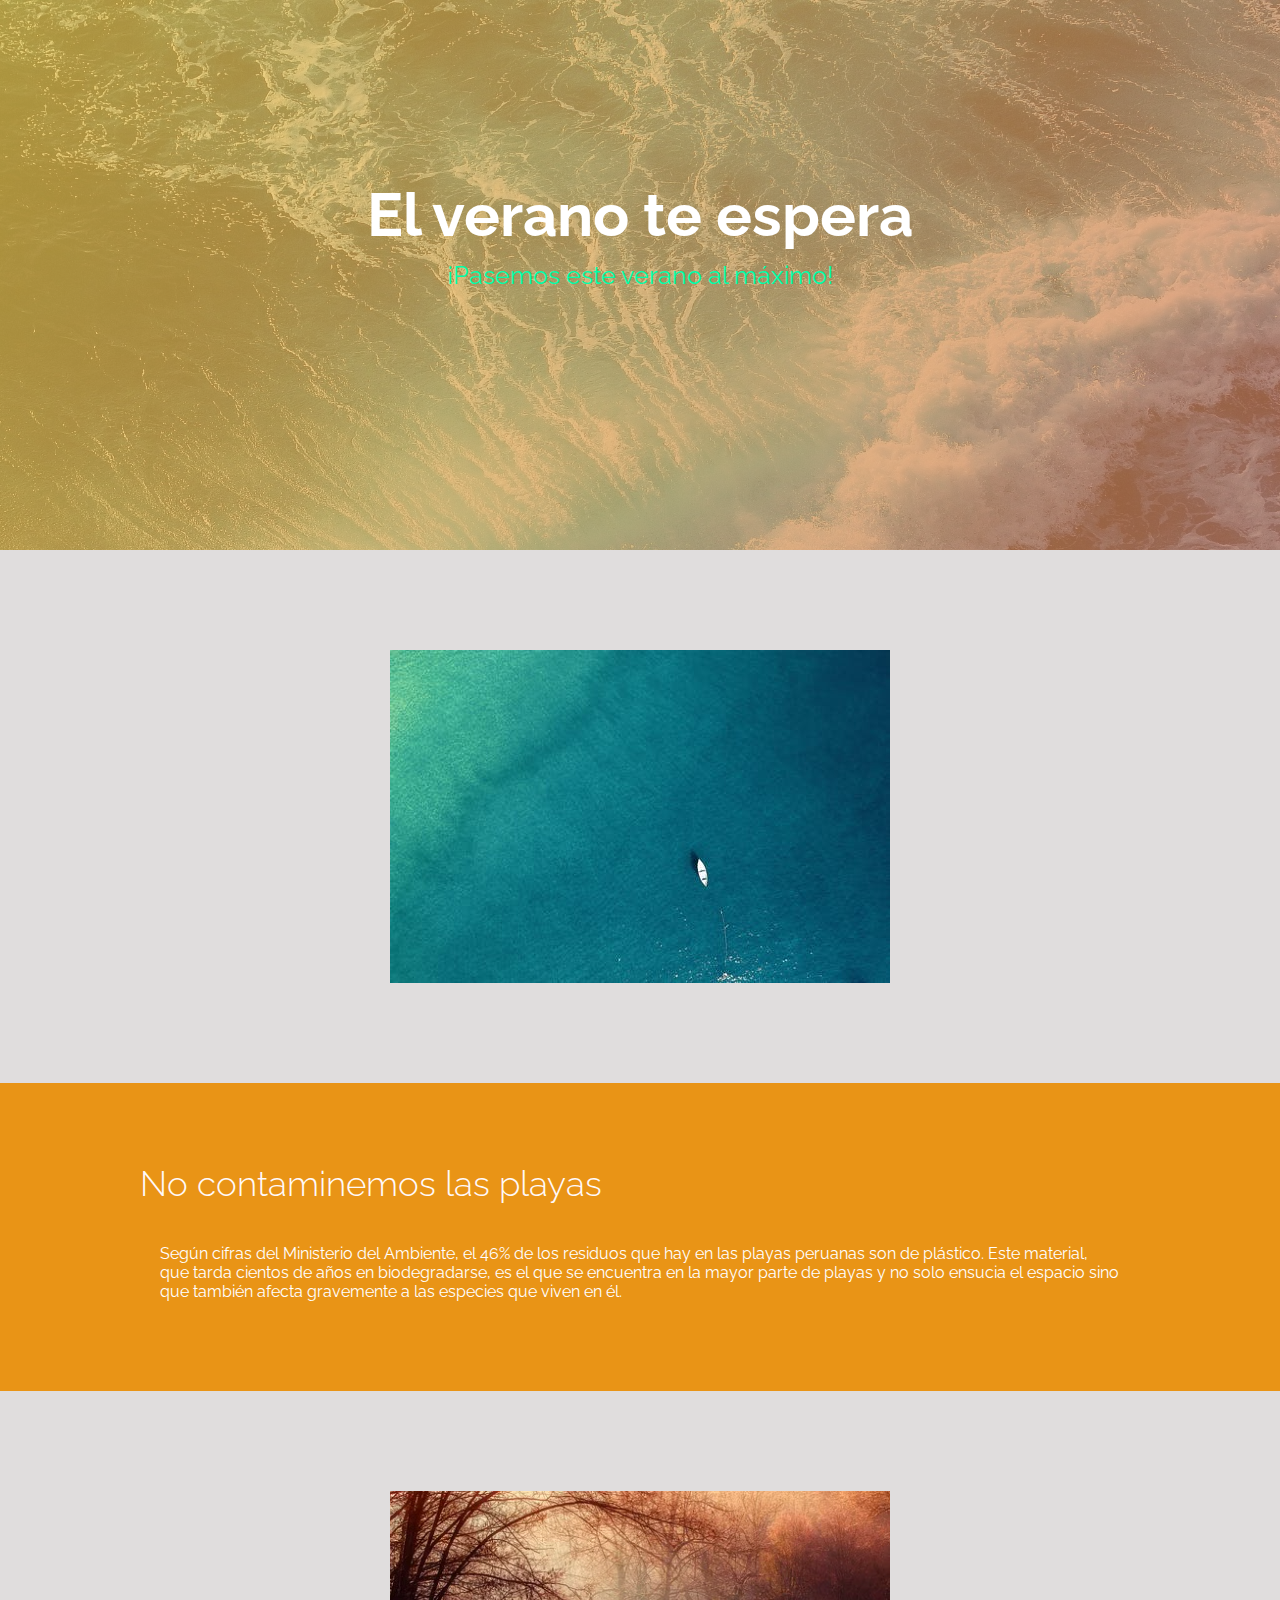
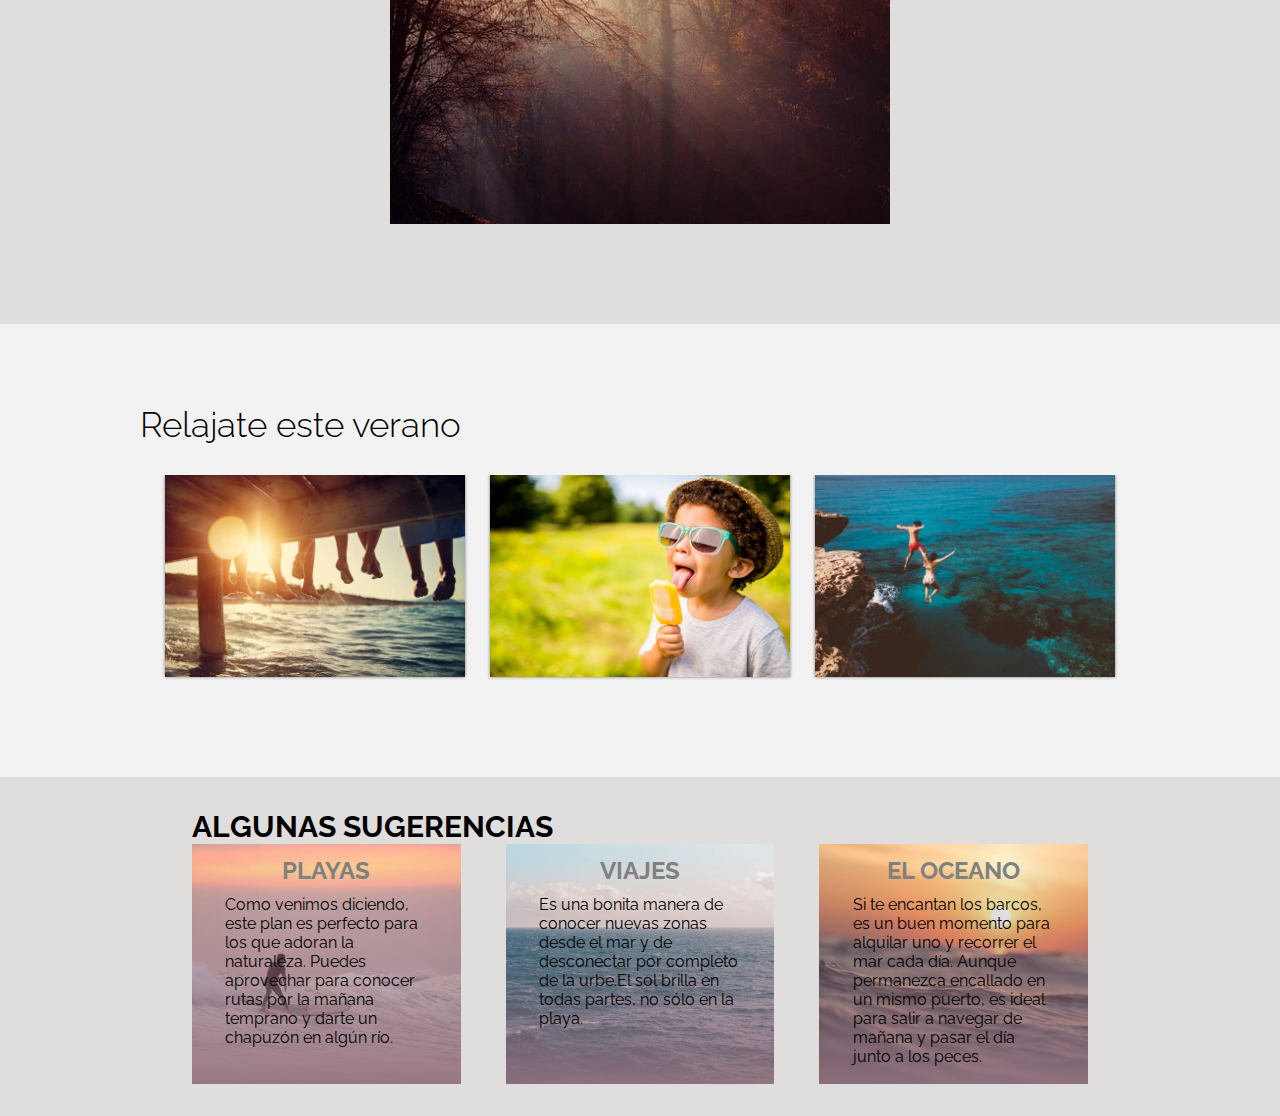
<file: index.html>
<!DOCTYPE html>
<html lang="es">
<head>
    <meta charset="UTF-8">
    <meta http-equiv="X-UA-Compatible" content="IE=edge">
    <meta name="viewport" content="width=device-width, initial-scale=1.0">
    <title>VERANO</title>
    <link href="https://fonts.googleapis.com/css2?family=Lato&display=swap" rel="stylesheet">
    <link rel="stylesheet" href="css/estilos.css">
    <link href="https://fonts.googleapis.com/css2?family=Raleway:wght@200;300;400;500&display=swap" rel="stylesheet">
    <link rel="icon" type="image/jpg" href="icon/beach.png">
</head>
<body>
    
    <header class="cabeza">
        <div class="textos-cabeza">
            <h1>El verano te espera</h1>
            <p>¡Pasemos este verano al máximo!</p>
        </div>
        
    </header>
    <section class="verano">
      <div class="articulo">
        <img src="img/seis.jpeg" alt="">
        <div class="texto">
            <h1>EN ESTE VERANO</h1>
            <p>
                No hay nada como despertarse con el sonido del mar. Este es el plan perfecto para los amantes del agua salada, la arena y calor del sol. Si tienes claro que la orilla del mar es la mejor opción para disfrutar del verano, te encantará hacer un camping en playa o, mejor aún, visitar las calas más bonitas de tu país o ciudad.
            </p>
            <a href="planes-perfectos-para-este-verano.html" class="cta">Leer más</a>
       </div>
       
      </div>
   </section>
    <section class="informacion">
        <div class="contenedor">
            <h2 class="titulo left">No contaminemos las playas</h2>
            <p>Según cifras del Ministerio del Ambiente, el 46% de los residuos que hay en las playas peruanas son de plástico. Este material, que tarda cientos de años en biodegradarse, es el que se encuentra en la mayor parte de playas y no solo ensucia el espacio sino que también afecta gravemente a las especies que viven en él.</p>
        </div>
    </section>
    <div class="articulo">
        <img src="img/otoño.webp" alt="">
        <div class="texto">
            <h1>¡YA SE ACERCA OTOÑO!</h1>
            <p>
                El senderismo es una actividad que nunca falla. En otoño, las bonitas estampas y las agradables temperaturas, permiten planear un gran abanico de rutas. España es un país abarrotado de sistemas montañosos hermosos, por lo que no debemos desaprovechar la oportunidad de avistarlos.
            </p>
            <a href="otoño.html" class="cta2">Leer más</a>
       </div>
       
       


    </div>
    <section class="galeria">
        <div class="contenedor">
            <h2 class="titulo">Relajate este verano</h2>
            <article class="galeria-cont">
                <img src="img/galeria 1.jpg" alt="">
                <img src="img/galeria 2.jpg" alt="">
                <img src="img/galeria 3.jpg" alt="">
            </article>
        </div>
    </section>
    <section class="contenedor-carta">
        <div class="contenedor-carta_carta">
            <div class="contenedor-titulo-carta">
            <h2 class="titulo-carta">ALGUNAS SUGERENCIAS</h2>
            </div>
                <div class="carta">
                    <div class="nuevo">
                        <img src="img/tres.jpeg" alt="">
                        <div class="texto-nuevo">
                           <h2 class="nuevo-titulo">
                               PLAYAS
                           </h2>
                           <p class="nuevo-subtitulo">
                            Como venimos diciendo, este plan es perfecto para los que adoran la naturaleza. Puedes aprovechar para conocer rutas por la mañana temprano y darte un chapuzón en algún río.
                           </p>
                        </div>
                    </div>

                    <div class="nuevo">
                        <img src="img/cuatro.jpeg" alt="">
                        <div class="texto-nuevo">
                           <h2 class="nuevo-titulo">
                               VIAJES
                           </h2>
                           <p class="nuevo-subtitulo">
                            Es una bonita manera de conocer nuevas zonas desde el mar y de desconectar por completo de la urbe.El sol brilla en todas partes, no sólo en la playa.
                           </p>
                        </div>
                    </div>

                    <div class="nuevo">
                        <img src="img/uno.jpeg" alt="">
                        <div class="texto-nuevo">
                           <h2 class="nuevo-titulo">
                               EL OCEANO
                           </h2>
                           <p class="nuevo-subtitulo">
                            Si te encantan los barcos, es un buen momento para alquilar uno y recorrer el mar cada día. Aunque permanezca encallado en un mismo puerto, es ideal para salir a navegar de mañana y pasar el día junto a los peces.
                           </p>
                        </div>
                    </div>
                </div>
           
        </div>

    </section>
    
</body>
</html>
</file>
<file: css/estilos.css>
*{
    margin: 0;
    padding: 0;
    box-sizing: border-box;
}
body{
    background: rgb(224, 221, 221);
    font-family: 'Raleway', sans-serif;
}

.cabeza{
    background-image: linear-gradient(120deg, rgba(243, 204, 76, 0.705) 0%, rgba(209, 114, 87, 0.699) 100%), url("../img/CABEZA.jpeg");
    width: 100%;
    height: 550px;
    background-repeat: no-repeat;
    background-size: cover;
    background-position: center;
    background-attachment: fixed;
    position: relative;
    overflow: hidden;
}
.textos-cabeza{
    height: 500px;
    color: white;
    display: flex;
    flex-direction: column;
    justify-content: center;
    align-items: center;
}
.textos-cabeza h1{
    font-size: 60px;
}
.textos-cabeza p{
    font-size: 25px;
    margin-bottom: 20px;
    color: rgb(0, 255, 170);
}

.articulo{
    
    width: 95%;
    max-width: 500px;
    margin:100px auto;
    position: relative;
    display: flex;
    align-items: center;
    cursor: pointer;
}
.articulo img{
    width: 100%;
}
.texto{
    font-weight: 500;
    text-align: center;
    position: absolute;
    transition: all .3s;
    transform: scale(1.3);
    opacity: 0;
}
.texto h1, p{
    color:#fff;
  padding: 10px 20px;
}
.texto:hover{
    transform: scale(1);
    opacity: 1;
}
.cta{
    display: inline-block;
    text-decoration: none;
    background-image: linear-gradient(45deg, #27c998 0%, #833bd4 99%, #833bd4 100%);
    padding: 12px 15px;
    border-radius: 8px;
    color:white;
}
.cta2{
    display: inline-block;
    text-decoration: none;
    background-image: linear-gradient(to right, #a8caba 0%, #5d4157 100%);
    padding: 12px 15px;
    border-radius: 8px;
    color:white;
}
   


.informacion{
    background: rgb(233, 148, 22);
    color: rgb(255, 249, 249);
}
.contenedor{
    width: 90%;
    max-width: 1000px;
    overflow: hidden;
    margin: auto;
    padding: 0 0 80px 0;
}
.contenedor{
 
    padding: 80px 0;
}
.titulo{
    font-weight:300;
    font-size: 35px;
    text-align: left;
    margin-bottom: 30px;
}
.titulo.left{
    text-align: left;
}
.contenedor p{
    color: #fff;
}
.galeria{
    background: #f2f2f2;
}

.galeria-cont{
    width: 100%;
    display: flex;
    flex-wrap: wrap;
    justify-content: space-evenly;
    overflow: hidden;
}
.galeria-cont>img{
    width: 30%;
    object-fit: cover;
    margin-bottom: 20px;
    display: block;
    box-shadow: 0px 0px 3px 0px rgba(0, 0, 0, .5);
    cursor: pointer;
    overflow: hidden;
}

.contenedor-carta{
    margin-top: 2em;
    padding-bottom: 2em;
    font-family: 'Raleway', 'sans-serif';
    width: 100%;
    display: flex;
    justify-content: center;
}
.contenedor-carta_carta{
width: 70%;
}
.contenedor-titulo-carta{
    display: flex;
}
.titulo-carta{
    font-family: 'Raleway';
    margin: 0px;
    color: black;
    font-size: 30px;
}
.carta{
    display: flex;
    justify-content:space-between;
}
.nuevo{
    width: 30%;
    height: 15em;
    background-color:tomato ;
    position: relative;
    overflow: hidden;
}
.nuevo img{
    position: absolute;
    width: 100%;
    height: 100%;
    object-fit: cover;
}
.texto-nuevo{
    position: absolute;
    width: 100%;
    height: 100%;
    color: gray;
    display: flex;
    flex-direction: column;
    align-items: center;
    bottom: -5%;
    transition: all 0.5s;
    background-image: linear-gradient(0deg, #917280, transparent);
}
.texto-nuevo h2{
    text-align: center;
    width: 90%
}
.texto-nuevo p{
    justify-content: center;
    color: black;
    width: 90%;
}
.nuevo:hover .texto-nuevo{
    bottom: 0%;

}

@media screen and (max-width:800px){
    .textos-cabeza h1{
        text-align: center;
        font-size: 50px;
    }
    .titulo{
        font-size: 35px;
    }
    .titulo.left{
        text-align: center;
    }
    .informacion p{
text-align: center;
    }
    

    .galeria-cont>img{
        width: 48%;
    }
 .carta{
     justify-content: center;
width: 300%;

flex-direction: column;
 }
}
</file>
